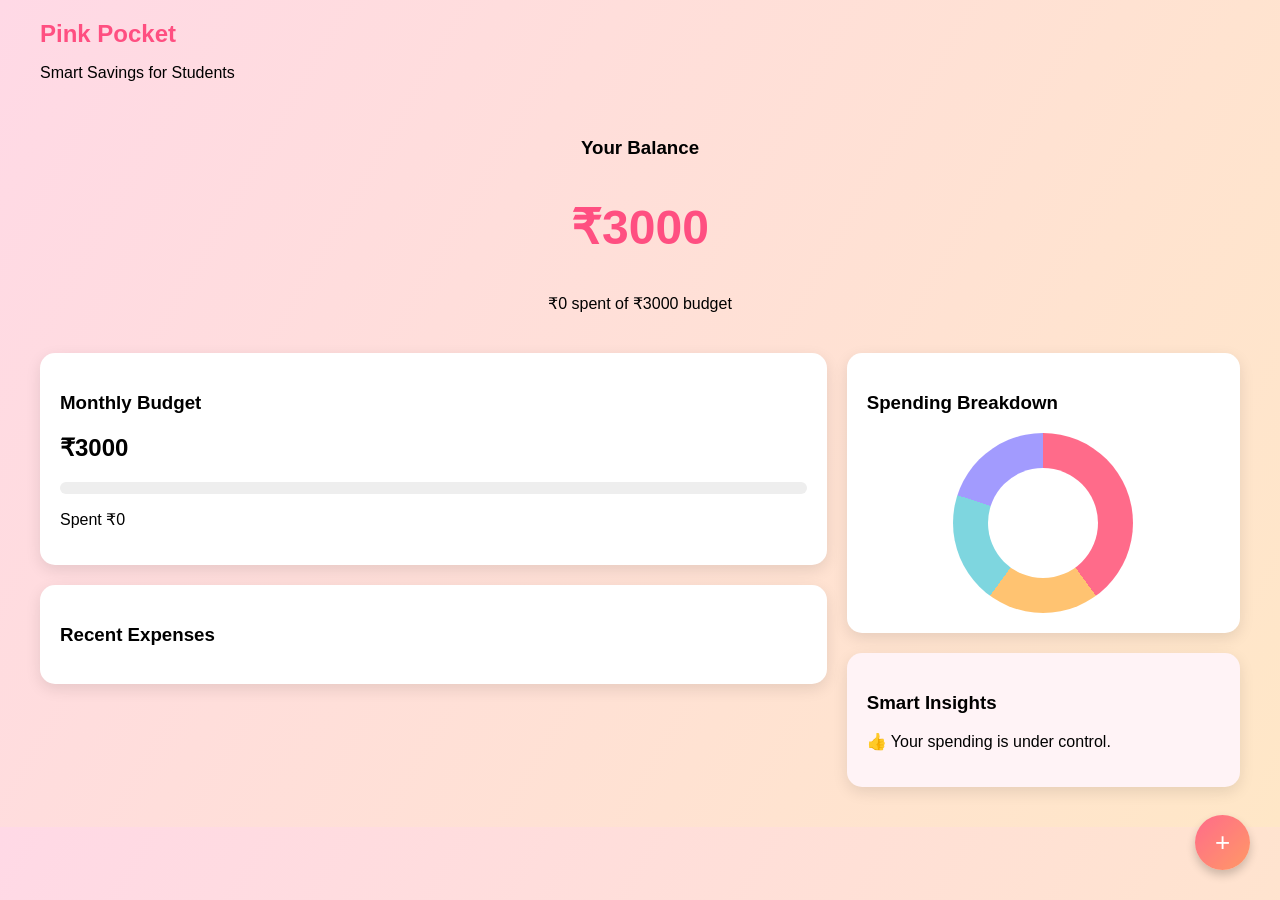
<file: index.html>
<!DOCTYPE html>
<html>
<head>
<meta charset="UTF-8">
<title>Pink Pocket</title>
<link rel="stylesheet" href="style.css">
</head>

<body>

<header>
<div class="logo">
<h2>Pink Pocket</h2>
<p>Smart Savings for Students</p>
</div>
</header>

<section class="balance-section">
<h3>Your Balance</h3>
<h1 id="balance">₹3000</h1>
<p id="budgetInfo">₹0 spent of ₹3000 budget</p>
</section>

<div class="container">

<div class="left">

<div class="card">
<h3>Monthly Budget</h3>

<h2>₹3000</h2>

<div class="progress">
<div id="progressBar"></div>
</div>

<p id="spentText">Spent ₹0</p>
</div>

<div class="card">
<h3>Recent Expenses</h3>

<ul id="expenseList"></ul>

</div>

</div>

<div class="right">

<div class="card">
<h3>Spending Breakdown</h3>

<div class="donut">
<div class="donut-text">
₹0<br>
<span>Total Spent</span>
</div>
</div>

</div>

<div class="card insight">

<h3>Smart Insights</h3>

<p id="insightText">
Start adding expenses to get insights.
</p>

</div>

</div>

</div>

<button class="addBtn" onclick="openForm()">+</button>

<div id="expenseForm" class="form-popup">

<h3>Add Expense</h3>

<input id="title" placeholder="Expense name">

<input id="amount" type="number" placeholder="Amount">

<select id="category">
<option>Food</option>
<option>Transport</option>
<option>Shopping</option>
<option>Education</option>
<option>Entertainment</option>
</select>

<button onclick="addExpense()">Add</button>
<button onclick="closeForm()">Cancel</button>

</div>

<script src="script.js"></script>

</body>
</html>
</file>
<file: style.css>
body{
font-family: Arial;
margin:0;
background:linear-gradient(120deg,#ffd9e6,#ffe7c7);
}

header{
padding:20px 40px;
}

.logo h2{
margin:0;
color:#ff4f81;
}

.balance-section{
text-align:center;
margin-bottom:20px;
}

.balance-section h1{
font-size:48px;
color:#ff4f81;
}

.container{
display:flex;
gap:20px;
padding:20px 40px;
}

.left{
flex:2;
}

.right{
flex:1;
}

.card{
background:white;
padding:20px;
border-radius:15px;
margin-bottom:20px;
box-shadow:0 5px 15px rgba(0,0,0,0.1);
}

.progress{
width:100%;
height:12px;
background:#eee;
border-radius:10px;
margin-top:10px;
}

#progressBar{
height:12px;
width:0%;
background:#ff4f81;
border-radius:10px;
}

ul{
list-style:none;
padding:0;
}

li{
padding:12px;
border-bottom:1px solid #eee;
display:flex;
justify-content:space-between;
}

.donut{
width:180px;
height:180px;
border-radius:50%;
background:conic-gradient(
#ff6b8a 0%,
#ff6b8a 40%,
#ffc371 40%,
#ffc371 60%,
#7ed6df 60%,
#7ed6df 80%,
#a29bfe 80%,
#a29bfe 100%
);
margin:auto;
position:relative;
}

.donut::after{
content:"";
position:absolute;
width:110px;
height:110px;
background:white;
border-radius:50%;
top:35px;
left:35px;
}

.donut-text{
position:absolute;
top:50%;
left:50%;
transform:translate(-50%,-50%);
text-align:center;
font-weight:bold;
}

.insight{
background:#fff3f6;
}

.addBtn{
position:fixed;
bottom:30px;
right:30px;
width:55px;
height:55px;
border-radius:50%;
border:none;
background:linear-gradient(135deg,#ff6b8a,#ff9966);
color:white;
font-size:26px;
cursor:pointer;
box-shadow:0 5px 10px rgba(0,0,0,0.2);
}

.form-popup{
display:none;
position:fixed;
bottom:100px;
right:30px;
background:white;
padding:20px;
border-radius:10px;
box-shadow:0 5px 15px rgba(0,0,0,0.2);
}

.form-popup input,
.form-popup select{
display:block;
width:200px;
padding:8px;
margin-bottom:10px;
}
</file>
